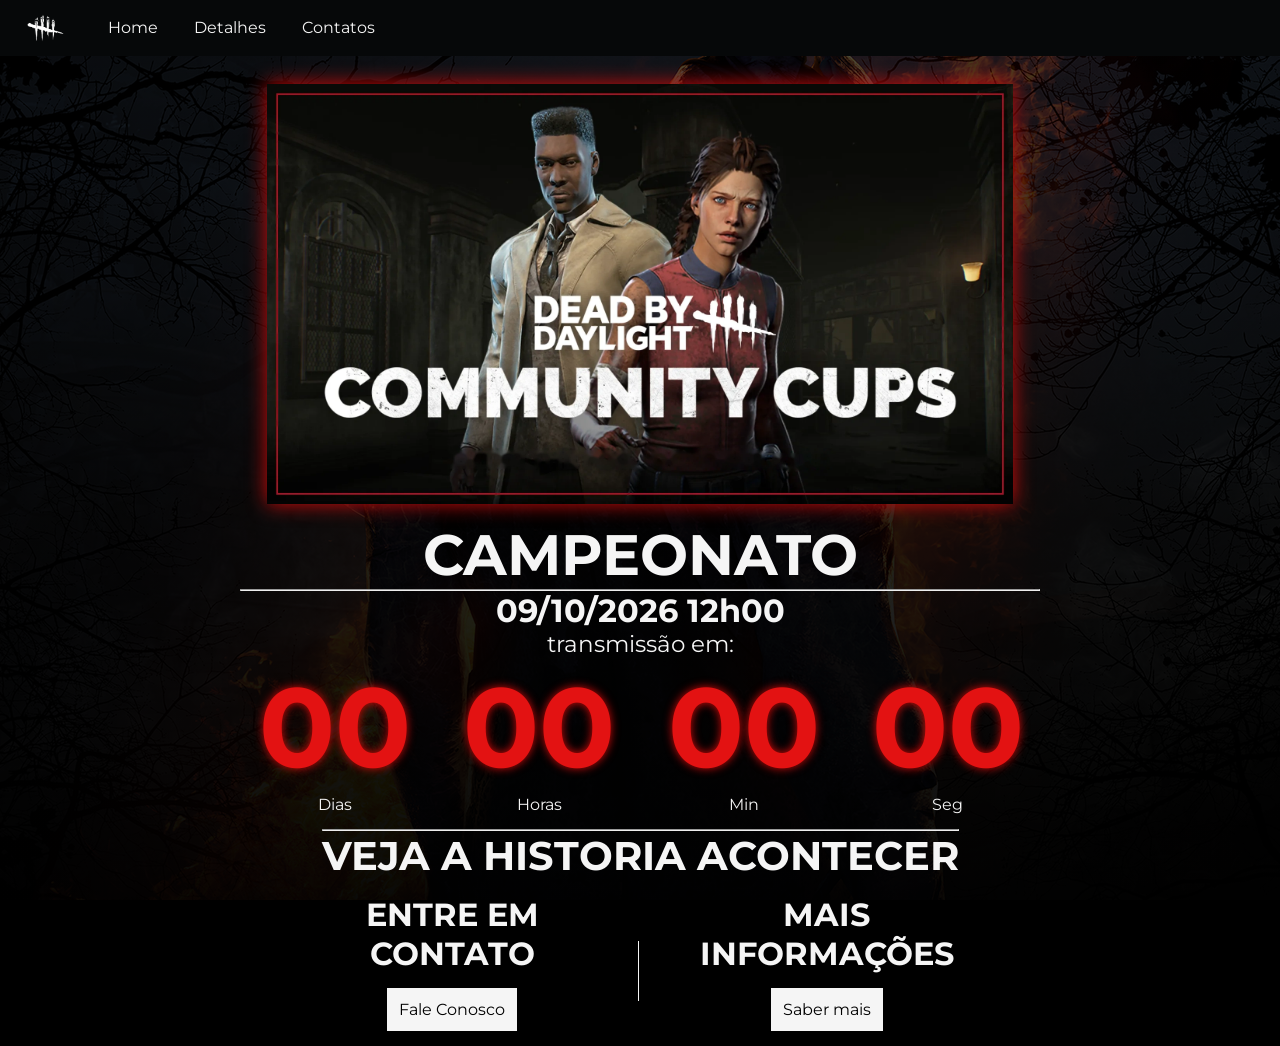
<file: index.html>
<!DOCTYPE html>
<html lang="pt-br">
<head>
    <meta charset="UTF-8">
    <meta name="viewport" content="width=device-width, initial-scale=1.0">
    <link rel="stylesheet" href="codigos/style.css">
    <link href="https://fonts.googleapis.com/css2?family=Montserrat:wght@700&display=swap" rel="stylesheet">  
    <title>Contador</title>
</head>
<body>
    <nav>
        <a class="logo" href="index.html">
            <img src="galeria/icon.png" alt="Home">
        </a>
        <div class="links">
            <a class="ativo" href="index.html">Home</a>
            <a href="codigos/detalhes.html">Detalhes</a>
            <a href="codigos/contatos.html">Contatos</a>
        </div>
    </nav>
    <div class="container">
        <div class="centralizado">
            <div class='title'> 
                <div>
                    <img class="banner" src="galeria/bannerdbd.webp" alt="banner">
                </div>
                <h3> CAMPEONATO </h3>
                <hr>
                <h6>09/10/2026 12h00</h6>
                <p>transmissão em:</p>
            </div>
            <div class="countdown">
                <div class="crono">
                    <h1 class="contagem" id="dias">00</h1>
                    <p>Dias</p>
                </div>
                <div class="crono">
                    <h1 class="contagem" id="horas">00</h1>
                    <p>Horas</p>
                </div>
                <div class="crono">
                    <h1 class="contagem" id="minutos">00</h1>
                    <p>Min</p>
                </div>
                <div class="crono">
                    <h1 class="contagem" id="segundos">00</h1>
                    <p>Seg</p>
                </div>
            </div>
            <div class="title">
                <hr style="margin-top: 15px;">
                <h5> VEJA A HISTORIA ACONTECER </h5>
            </div>
            <div class="acoes">
                <div class="acao">
                    <div class="title">
                        <h6>ENTRE EM CONTATO</h6>
                    </div>
                    <div class='button' id='btnCadastrar'>
                        <p>Fale Conosco</p>
                    </div>
                </div>
                <div class="barraseparar"></div>
                <div class="acao">
                    <div class="title">
                        <h6>MAIS INFORMAÇÕES</h6>
                    </div>
                    <div class='button' id='btnSaberMais'>
                        <p>Saber mais</p>
                    </div>
                </div>
            </div>
        </div>
    </div>
    <script src="codigos/script.js"></script>
</body>
</html>
</file>
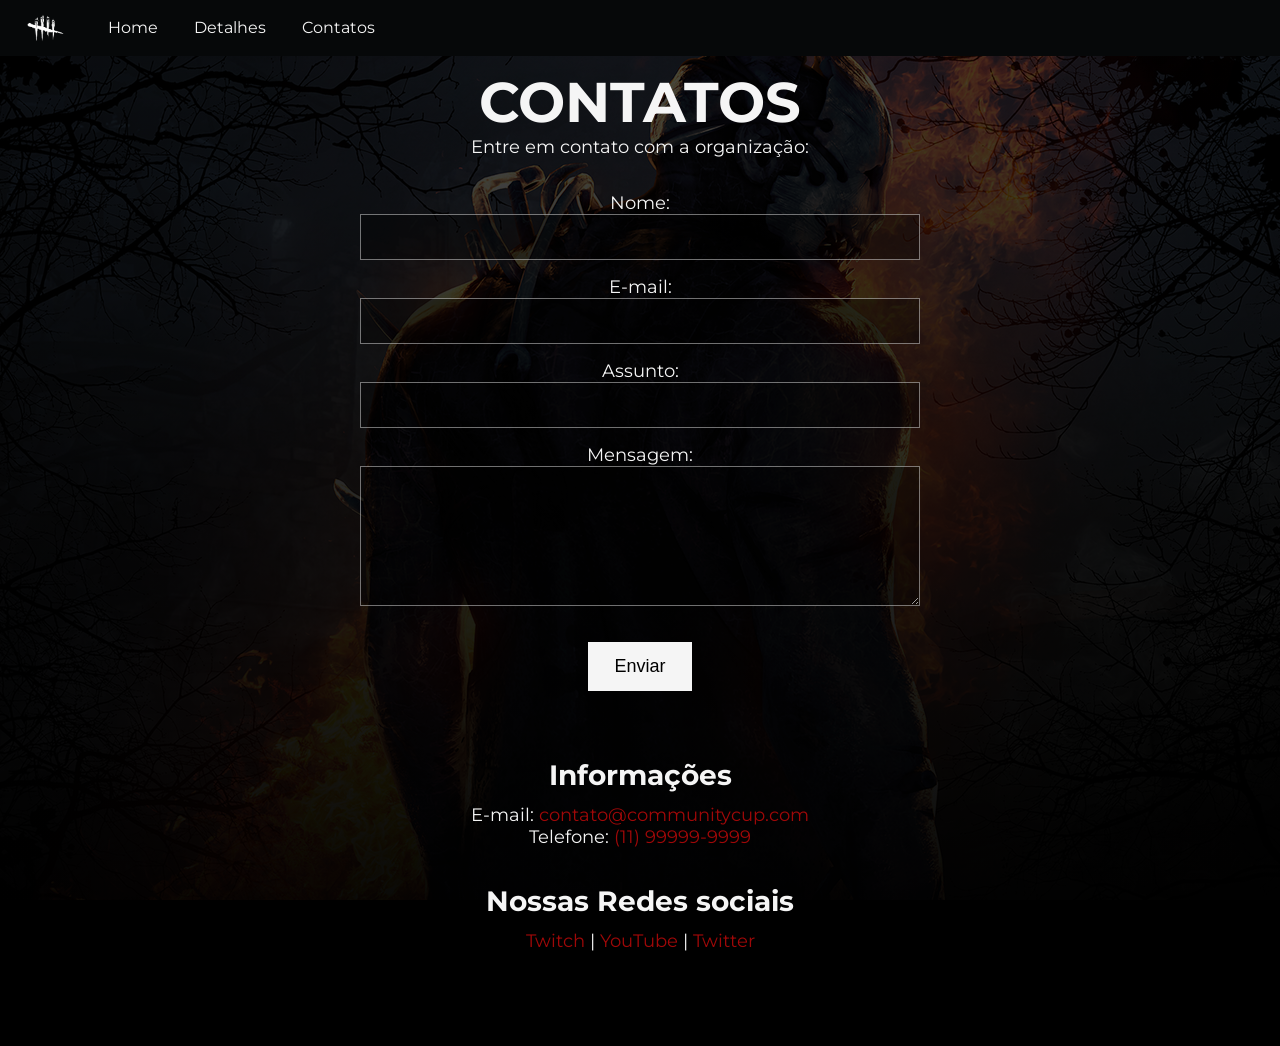
<file: codigos/contatos.html>
<!DOCTYPE html>
<html lang="pt-br">
<head>
    <meta charset="UTF-8">
    <meta name="viewport" content="width=device-width, initial-scale=1.0">
    <link rel="stylesheet" href="style.css">
    <link href="https://fonts.googleapis.com/css2?family=Montserrat:wght@700&display=swap" rel="stylesheet">
    <title>Contatos</title>
</head>
<body>
    <nav>
        <a class="logo" href="../index.html">
            <img src="../galeria/icon.png" alt="Home">
        </a>
        <div class="links">
            <a class="ativo" href="../index.html">Home</a>
            <a href="detalhes.html">Detalhes</a>
            <a href="contatos.html">Contatos</a>
        </div>
    </nav>
    <div class="container">
        <div class="centralizado">
            <div class="contato">
                <h1>CONTATOS</h1>
                <p>Entre em contato com a organização:</p>
            </div>
            <div class="formulario">
                <form>
                    <div class="campo">
                    <label for="nome">Nome:</label><br>
                    <input type="text" id="nome" name="nome" required>
                    </div>
                    <div class="campo">
                    <label for="email">E-mail:</label><br>
                    <input type="email" id="email" name="email" required>
                    </div>
                    <div class="campo">
                    <label for="assunto">Assunto:</label><br>
                    <input type="text" id="assunto" name="assunto" required>
                    </div>
                    <div class="campo">
                    <label for="mensagem">Mensagem:</label><br>
                    <textarea id="mensagem" name="mensagem" rows="5" required></textarea>
                    </div>
                    <div class="campo">
                        <button class="button" type="submit">Enviar</button>
                    </div>
                </form>
            </div>
            <div class="informacoes">
                <h2>Informações</h2>
                <p>E-mail: <a href="">contato@communitycup.com</a></p>
                <p>Telefone: <a href="">(11) 99999-9999</a></p>
            </div>
            <div class="redessociais">
                <h2>Nossas Redes sociais</h2>
                <p>
                    <a href="https://www.twitch.tv/dbdleague" >Twitch</a> |
                    <a href="https://www.youtube.com/@dbdleague">YouTube</a> |
                    <a href="https://x.com/DBDLeague" >Twitter</a>
                </p>
            </div> <br><br><br><br>
        </div>
    </div>
</body>
</html>
</file>
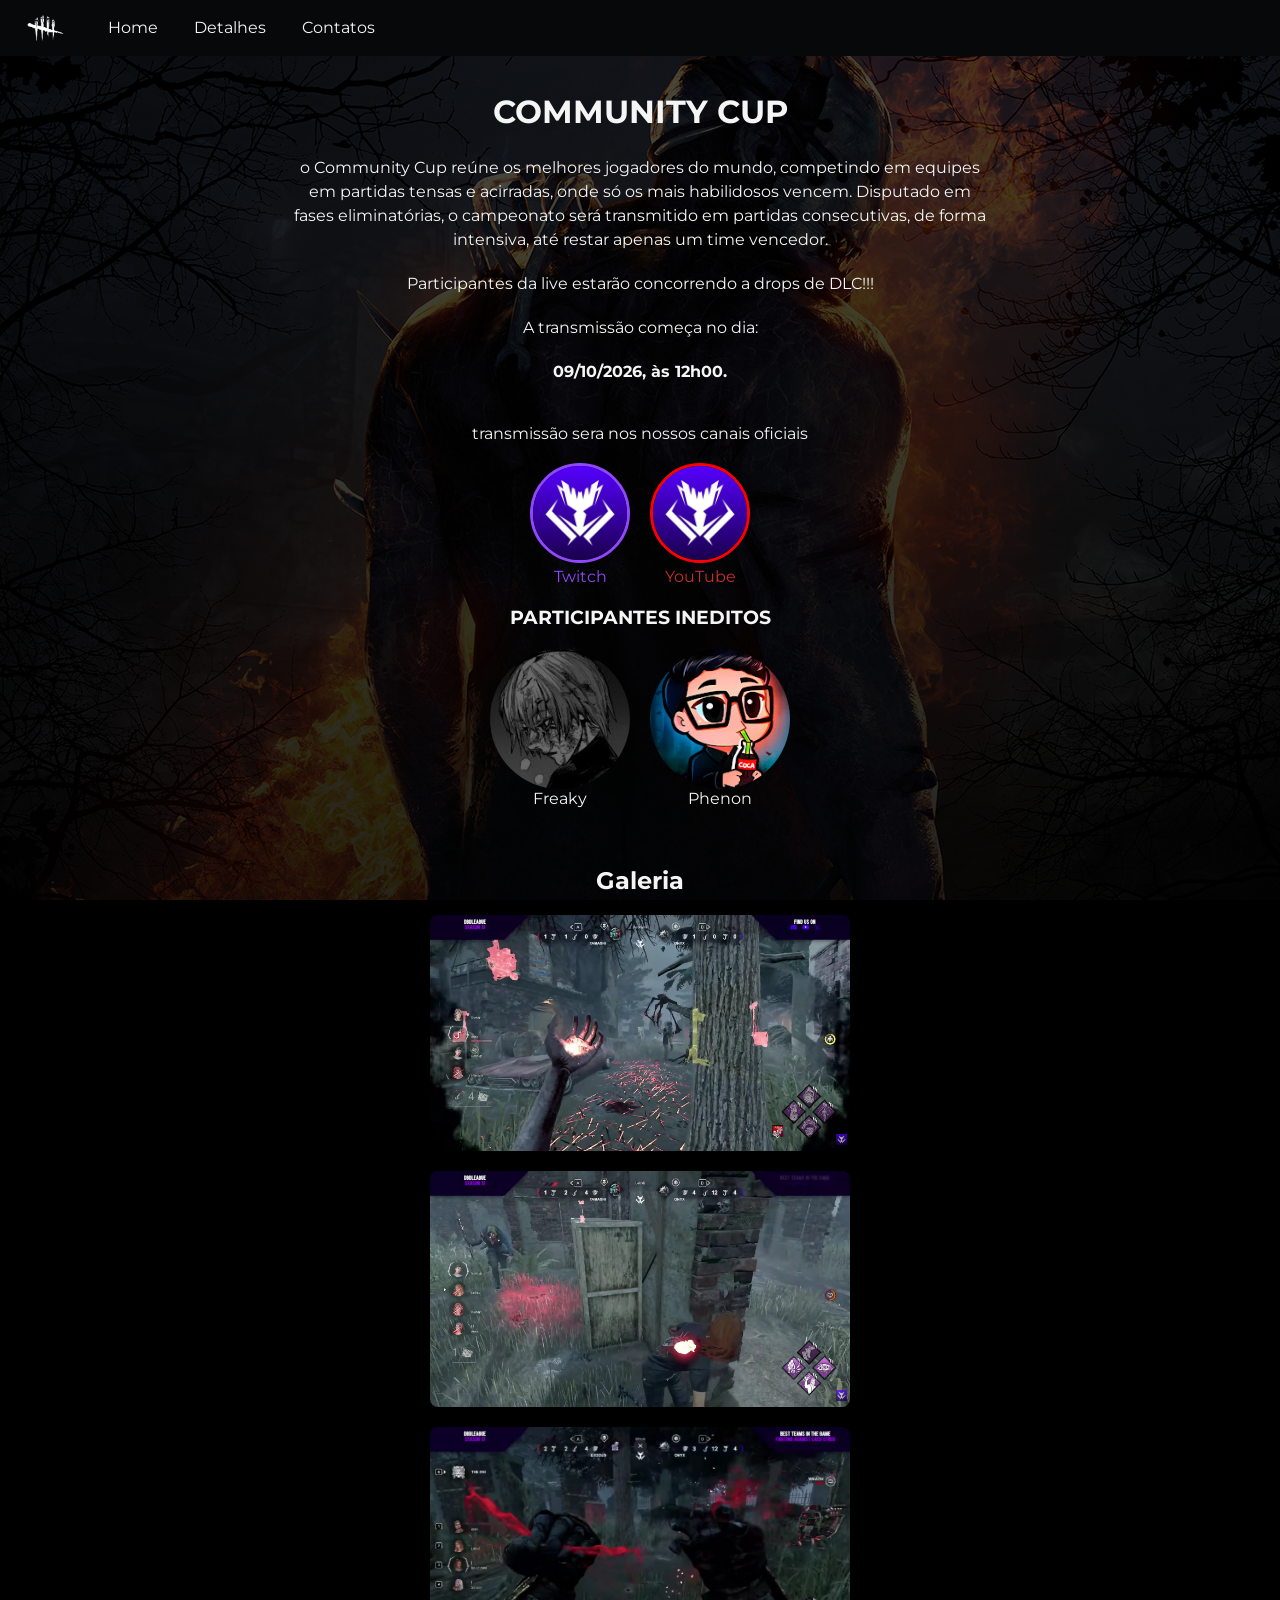
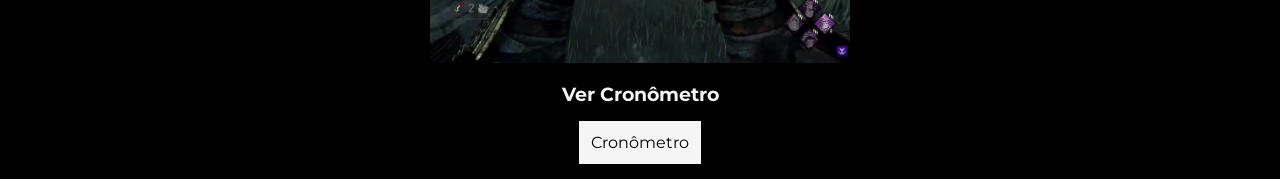
<file: codigos/detalhes.html>
<!DOCTYPE html>
<html lang="pt-br">
<head>
    <meta charset="UTF-8">
    <meta name="viewport" content="width=device-width, initial-scale=1.0">
    <link rel="stylesheet" href="style.css">
    <link href="https://fonts.googleapis.com/css2?family=Montserrat:wght@700&display=swap" rel="stylesheet">  
    <title>detalhes</title>
</head>
<body>
    <nav>
        <a class="logo" href="../index.html">
            <img src="../galeria/icon.png" alt="Home">
        </a>
        <div class="links">
            <a class="ativo" href="../index.html">Home</a>
            <a href="detalhes.html">Detalhes</a>
            <a href="contatos.html">Contatos</a>
        </div>
    </nav>
    <div class="container">
        <div class="centralizado">
            <div class='descricao'>
                <h1>COMMUNITY CUP</h1>
                <p>o Community Cup reúne os melhores jogadores do
mundo, competindo em equipes em partidas tensas e
acirradas, onde só os mais habilidosos vencem.
Disputado em fases eliminatórias, o campeonato será transmitido em 
partidas consecutivas, de forma intensiva, até restar apenas um time vencedor.
                </p>
                <p>Participantes da live estarão concorrendo a drops de DLC!!!</p>
                <p>A transmissão começa no dia: </p>
                <h4>09/10/2026, às 12h00.</h4>
            </div>
            <div class="canal">
                <p>transmissão sera nos nossos canais oficiais</p>
                <div class="botoes">
                    <a href="https://www.twitch.tv/dbdleague">
                        <img class="twitch" src="../galeria/dbdleague.jpg" alt="Twitch">
                        <p class="twitch">Twitch</p>
                    </a>
                    <a href="https://www.youtube.com/@dbdleague">
                        <img class="youtube" src="../galeria/dbdleague.jpg" alt="YouTube">
                        <p class="youtube">YouTube</p>
                    </a>
                </div>
            </div>
            <h3>PARTICIPANTES INEDITOS</h3>
                <div class="participantes">
                    <a href="https://www.twitch.tv/freaky_dbd">
                    <img src="../galeria/participante1.jpg" alt="Participante 1" >
                        <p>Freaky</p>
                    </a>
                    <a href="https://www.twitch.tv/phenombr">
                        <img src="../galeria/participante2.jpg" alt="Participante 2">
                        <p>Phenon</p>
                    </a>
                </div>
            <br><br>
            <h2>Galeria</h2>
            <div class="galeria">
                <div class="imagens">
                    <img src="../galeria/imagem1.jpg" alt="Imagem 1">
                    <img src="../galeria/imagem2.jpg" alt="Imagem 2">
                    <img src="../galeria/imagem3.jpg" alt="Imagem 3">
                </div>
            </div>
            <h3>Ver Cronômetro</h3>
            <div class='button' id='btnVoltar'>
                <p>Cronômetro</p>
            </div>
        </div>
    </div>
    <script src="script.js"></script>
</body>
</html>
</file>
<file: codigos/style.css>
*{
    margin:0;
    padding: 0;
    box-sizing: border-box;
}
body{
    color: whitesmoke;
    font-family: 'Montserrat', sans-serif;
    background: linear-gradient(rgba(0, 0, 0, 0.7), rgba(0, 0, 0, 1)), url('../galeria/planofundodbd.png') center / cover fixed no-repeat;
    background-color: #000;
    /* user-select: none; */ 
}
.normal{
    background-color: #ffff;
}
.container{
    background: transparent;
    width: 100%;
    min-height: 100vh;
    padding-top: 68px;
}
.title {
    font-size: calc(10px + 3vw);
}
.title p {
    font-size: calc(10px + 1vw);
}
.countdown{
    display: flex;
    width: 60vw;
    justify-content: space-between;
    flex-wrap: wrap;
}
.countdown h1{
    font-size: calc(10px + 8vw);
    text-shadow: 0 0 10px  #d30a0a;
}
.button{
    background-color: whitesmoke;
    color: black;
    padding: 10px;
    cursor: pointer;
    border: solid 2px whitesmoke;
    transition: background-color 0.3s ease, color 0.3s ease, transform 0.3s ease;
    margin: 15px;
}
.button:hover {
    background-color: black;
    color: whitesmoke;
    transform: scale(1.05);
}
.acoes {
    margin-top: 15px;
    display: flex;
    align-items: center;
    justify-content: center;
    gap: 24px;
    width: min(90vw, 700px);
}
.acao {
    display: flex;
    align-items: center;
    flex-direction: column;
}
.barraseparar {
    width: 1px;
    height: 60px;
    background-color: whitesmoke;
}
.s{
    font-size: calc(10px + 8vw);
    text-shadow: 0 0 10px  whitesmoke;
}
.crono {
    padding-left: 3px;
}
a{
    color: #d30a0ac0;
    text-decoration: none;
}
.centralizado{
    display: flex;
    align-items: center;
    flex-direction: column;
    justify-content: space-evenly;
    text-align: center;
    width: 100%;
    height: 100%;
}
.banner {
    display: block;
    width: min(80vw, 800px);
    height: auto;
    max-height: 420px;
    object-fit: contain;
    margin: 16px auto;
}
img.banner {
    filter: drop-shadow(0 0 10px #d30a0a);
}
.descricao {
    display: flex;
    flex-direction: column;
    justify-content: center;
    align-items: center;
    gap: 20px;
    flex-wrap: wrap;
    width: min(90vw, 700px);
    margin: 20px auto;
    line-height: 1.5;
}
.canal {
    display: flex;
    flex-direction: column;
    justify-content: center;
    align-items: center;
    gap: 20px;
    flex-wrap: wrap;
    margin: 20px auto;
}
.participantes {
    display: flex;
    justify-content: center;
    align-items: center;
    gap: 20px;
    flex-wrap: wrap;
    margin: 20px auto;
}
.galeria {
    width: min(90vw, 900px);
    margin: 20px auto;
}
.botoes {
    display: flex;
    justify-content: center;
    align-items: center;
    gap: 20px;
    flex-wrap: wrap;
}
.imagens {
    display: flex;
    flex-direction: column;
    align-items: center;
    gap: 20px;
    flex-wrap: wrap;
    overflow: visible;
}
.botoes img {
    width: 100px;
    height: 100px;
    object-fit: cover;
    border-radius: 50%;
    border: 3px solid transparent;
    transition: transform 0.3s ease, filter 0.3s ease;
}
.botoes img.twitch {
    border-color: #9146ff;
}
.botoes img.youtube {
    border-color: #ff0000;
}
.botoes a:hover img {
    transform: scale(1.05);
    filter: drop-shadow(0 0 10px #d30a0a);
}
.botoes a:hover img.twitch {
    filter: drop-shadow(0 0 10px #9146ff);
}
.participantes a {
    color: whitesmoke;
}
.participantes img {
    display: block;
    width: 140px;
    height: 140px;
    object-fit: cover;
    border-radius: 50%;
    transition: transform 0.3s ease, filter 0.3s ease;
}
.participantes a:hover img {
    transform: scale(1.05);
    filter: brightness(1.15);
    filter: drop-shadow(0 0 10px #d30a0a);
}
.imagens img {
    display: block;
    width: min(80vw, 420px);
    height: auto;
    border-radius: 8px;
    transition: transform 0.3s ease;
}
.imagens img:hover {
    transform: scale(1.04);
    filter: drop-shadow(0 0 10px #d30a0a);
}
.contagem {
    color: #e31212;
}
nav{
    position: fixed;
    top: 0;
    left: 0;
    display: flex;
    background-color: rgb(6, 8, 9);
    width: 100%;
    min-height: 56px;
    align-items: center;
    padding: 6px 24px;
    gap: 28px;
    z-index: 1000;
}
.logo {
    display: flex;
    align-items: center;
    flex-shrink: 0;
}
.logo img {
    width: 42px;
    height: 42px;
    object-fit: contain;
    transition: transform 0.3s ease, filter 0.3s ease;
}
.logo:hover img {
    transform: scale(1.08);
    filter: drop-shadow(0 0 6px #d30a0a);
}
.links {
    display: flex;
    align-items: center;
    gap: 8px;
}
.links a {
    padding: 10px 14px;
    color: whitesmoke;
    border-bottom: 2px solid transparent;
    transition: color 0.3s ease, border-color 0.3s ease;
}
.links a:hover {
    color: #d30a0a;
    border-bottom-color: #d30a0a;
}
.twitch {
    color: #9146FF;
}
.youtube {
    color: #c4302b;
}
.campo input {
    background-color: rgba(0, 0, 0, 0.35);
    color: whitesmoke;
    border: 1px solid rgba(245, 245, 245, 0.45);
    padding: 8px;
}
.campo textarea {
    background-color: rgba(0, 0, 0, 0.35);
    color: whitesmoke;
    border: 1px solid rgba(245, 245, 245, 0.45);
    padding: 8px;
}
.campo input:focus {
    background-color: rgba(0, 0, 0, 0.35);
    color: whitesmoke;
    border: 1px solid rgba(245, 245, 245, 0.45);
    padding: 8px;
}
.campo textarea:focus {
    outline: none;
    border-color: #d30a0a;
}
.contato h1 {
    font-size: clamp(32px, 6vw, 56px);
}
.contato p {
    font-size: 18px;
}
.informacoes p {
    font-size: 18px;
}
.redessociais p {
    font-size: 18px;
}
.formulario {
    width: min(90vw, 650px);
    margin: 18px auto;
}
.informacoes {
    width: min(90vw, 650px);
    margin: 18px auto;
}
.redessociais {
    width: min(90vw, 650px);
    margin: 18px auto;
}
.formulario form {
    width: 100%;
}
.campo {
    margin: 16px 0;
    font-size: 18px;
}
.campo input {
    width: min(100%, 560px);
    font-size: 17px;
    padding: 12px;
}
.campo textarea {
    width: min(100%, 560px);
    font-size: 17px;
    padding: 12px;
}
.campo textarea {
    min-height: 140px;
}
.campo button {
    font-size: 18px;
    padding: 12px 24px;
}
.informacoes h2 {
    font-size: 28px;
    margin-bottom: 12px;
}
.redessociais h2 {
    font-size: 28px;
    margin-bottom: 12px;
}
@media (max-width: 480px) {
    nav {
        padding: 6px 12px;
        gap: 12px;
    }

    .links {
        gap: 0;
    }

    .links a {
        padding: 10px 7px;
        font-size: 12px;
    }

    .cabecalho-contatos p {
        font-size: 16px;
    }

    .informacoes p {
        font-size: 16px;
    }

    .redessociais p {
        font-size: 16px;
    }

    .campo {
        font-size: 16px;
    }

    .descricao {
        width: 90vw;
    }

    .participantes img {
        width: 120px;
        height: 120px;
    }

    .imagens img {
        width: 40vw;
        height: 120px;
    }

}
</file>
